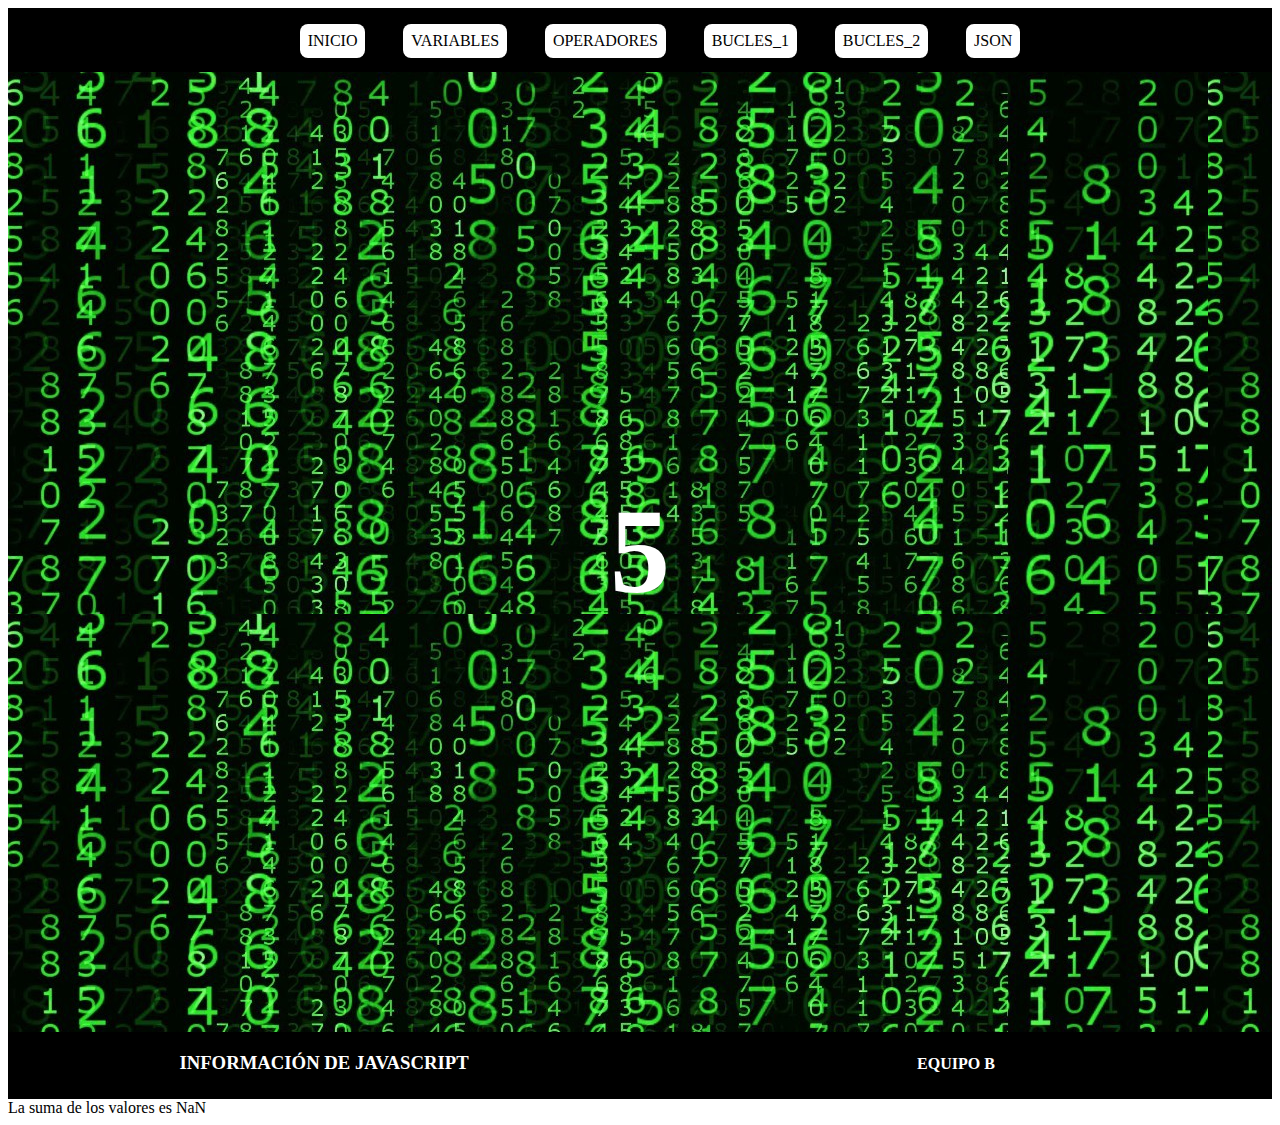
<file: acumulator.html>
<!DOCTYPE html>
<html>
<head>
<title>Ejemplo de JavaScript</title>
<meta charset="UTF-8">
<link rel="stylesheet" href="/css/style.css">
</head>
<body>
    <nav>
    <div class="menu">
        <ul>
            <li><a href="/index.html">INICIO</a></li>
            <li><a href="#">VARIABLES</a></li>
            <li><a href="/javaoperadores.html">OPERADORES</a></li>
            <li><a href="/bucle_1.html">BUCLES_1</a></li>
            <li><a href="/bucle.html">BUCLES_2</a></li>
            <li><a href="/json.html">JSON</a></li>
        </ul>

    </div>
</nav>
<main class="joni">
  
    <div>
        <h2>5</h2>
    </div>
</main>
<footer>
    <div class="parte_1">
        <h3>INFORMACIÓN DE JAVASCRIPT</h3>
    </div>
    <div class="parte_1">
        <h4>EQUIPO B</h4>
    </div>
</footer>
<script>
var x=1;
var suma=0;
var valor;
while (x<=5)
{
valor=prompt('Ingrese valor:','');
valor=parseInt(valor);
suma=suma+valor;
x=x+1;
}
document.write('La suma de los valores es '+suma+'<br>');
</script>

</body>
</html>
</file>
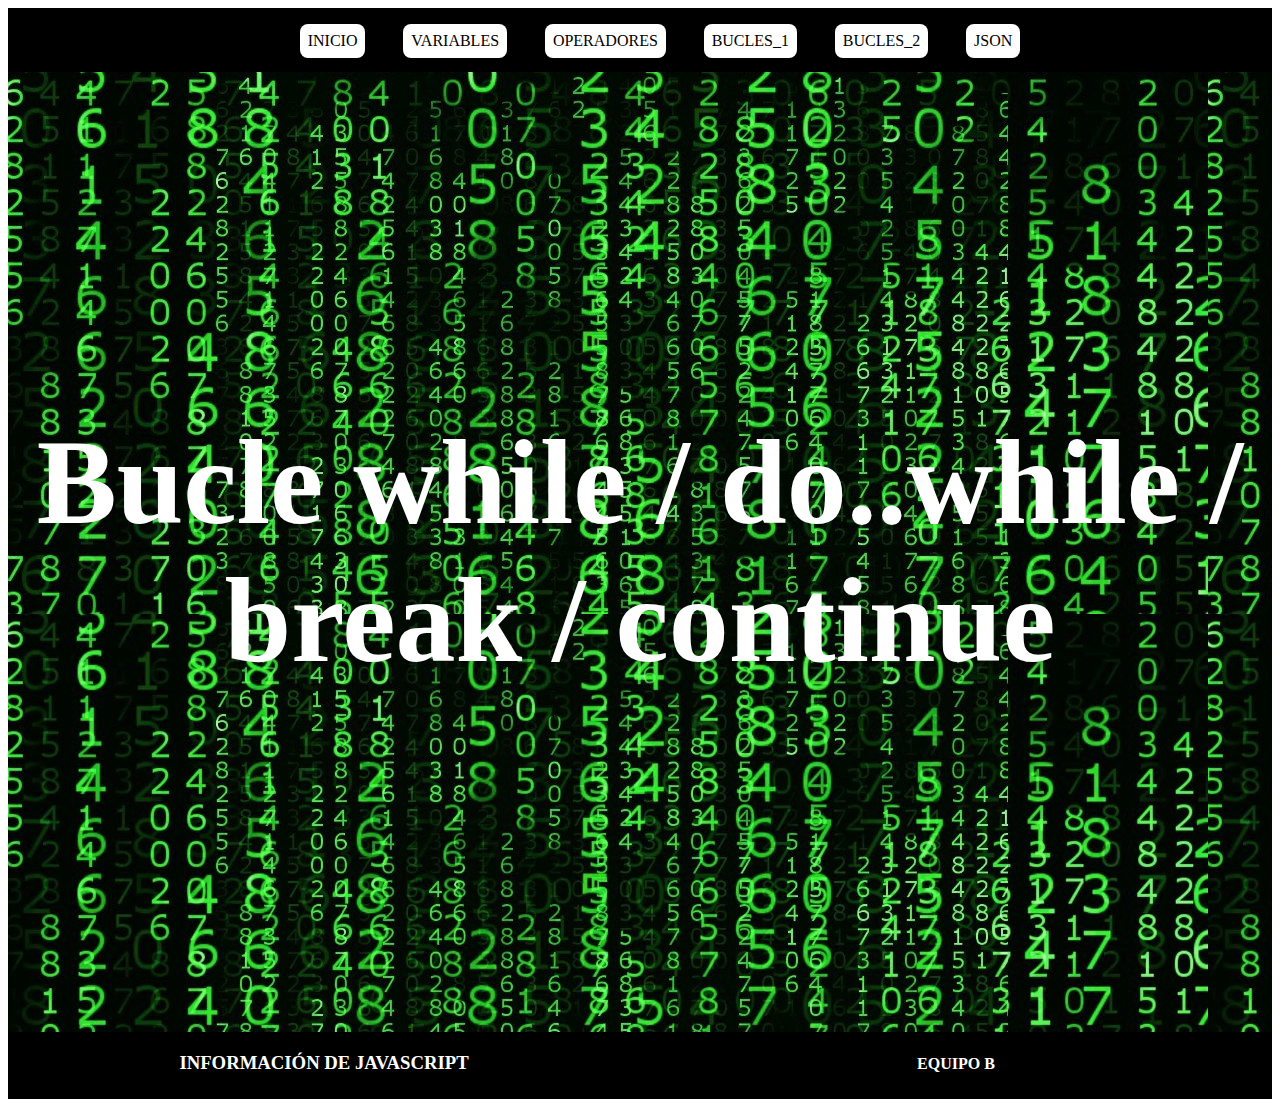
<file: bucle.html>
<!DOCTYPE html>
<html lang="en">

<head>
    <meta charset="UTF-8">
    <meta name="viewport" content="width=device-width, initial-scale=1.0">
    <link rel="stylesheet" href="/css/style.css">
    <title>Document</title>
</head>

<body>

    <nav>
        <div class="menu">
            <ul>
                <li><a href="/index.html">INICIO</a></li>
                <li><a href="#">VARIABLES</a></li>
                <li><a href="/javaoperadores.html">OPERADORES</a></li>
                <li><a href="/bucle_1.html">BUCLES_1</a></li>
                <li><a href="/bucle.html">BUCLES_2</a></li>
                <li><a href="/json.html">JSON</a></li>
            </ul>

        </div>
    </nav>
    
    
      <main class="joni">
      
        <div>
            <h2>Bucle while / do..while / break / continue</h2>
        
        </div>
    </main>  
    
    <footer>
        <div class="parte_1">
            <h3>INFORMACIÓN DE JAVASCRIPT</h3>
        </div>
        <div class="parte_1">
            <h4>EQUIPO B</h4>
        </div>
    
    </footer>
<!--bucle while-->

<script src="/script.js/jbucle_w.js"></script>

</body>

</html>
</file>
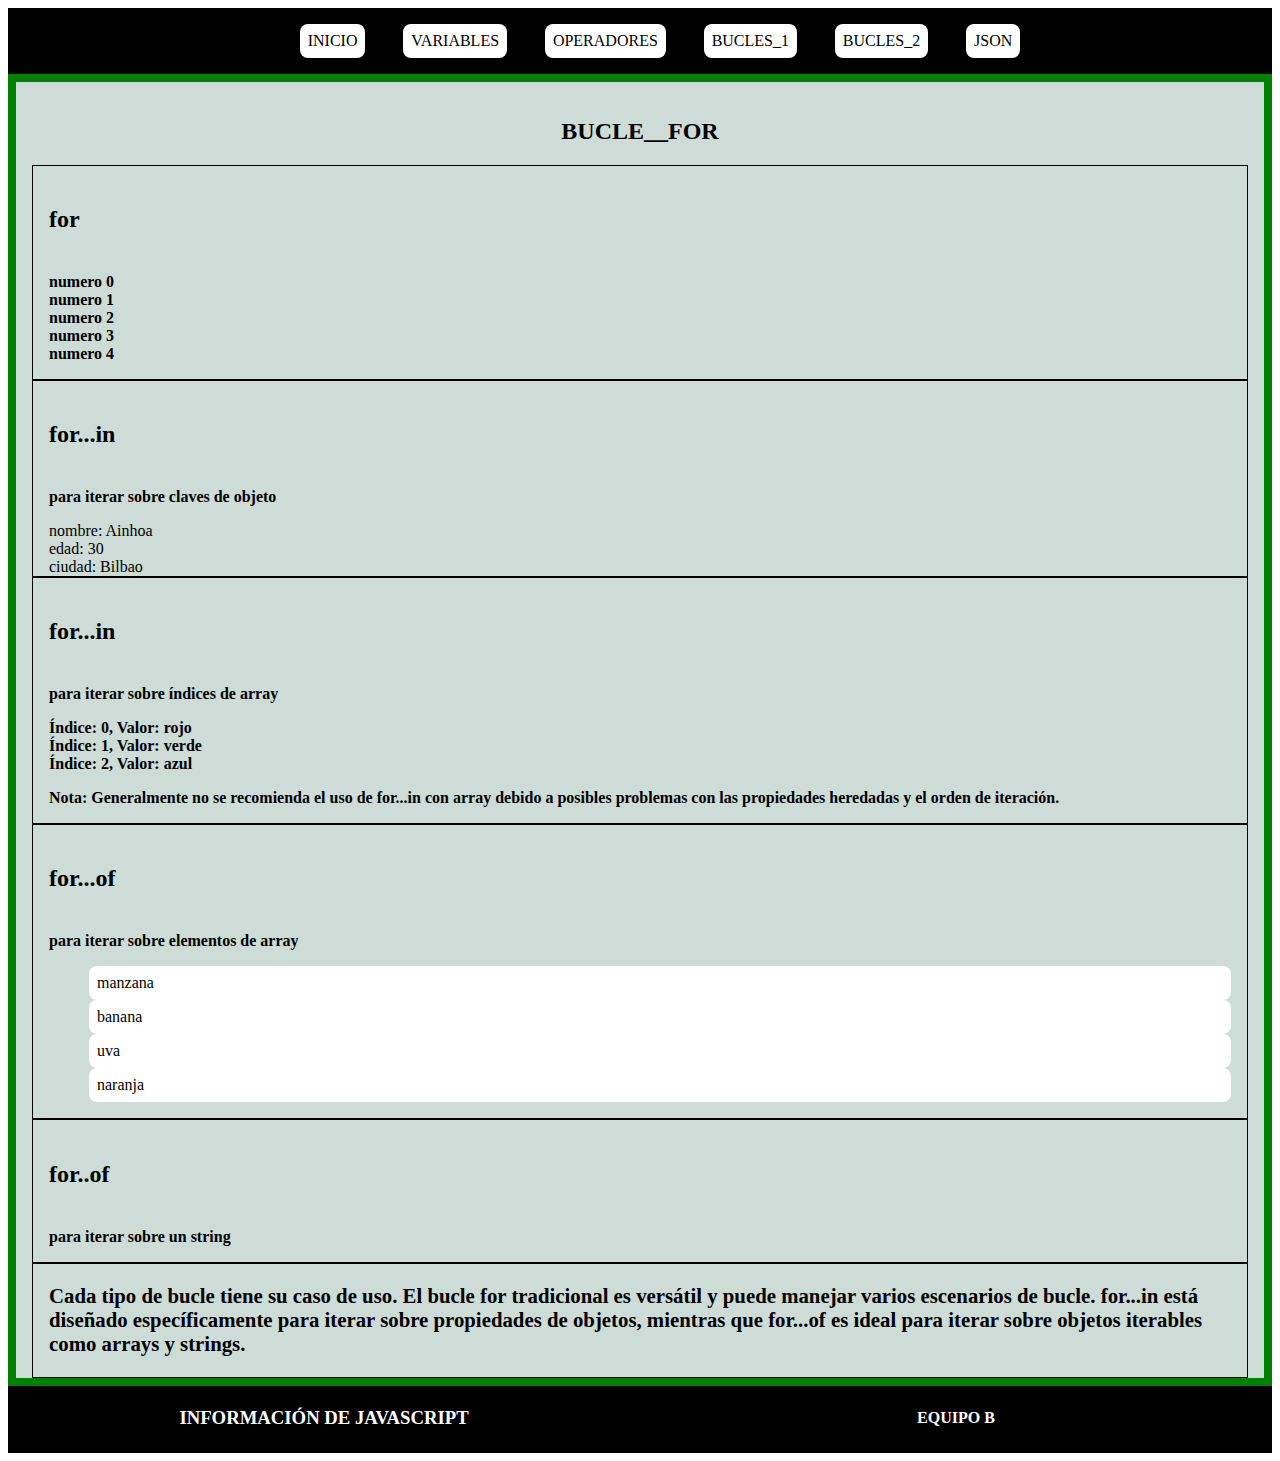
<file: bucle_1.html>
<!DOCTYPE html>
<html lang="en">
<head>
    <meta charset="UTF-8">
    <meta name="viewport" content="width=device-width, initial-scale=1.0">
    <link rel="stylesheet" href="/css/style_ana.css">
    <title>Document</title>
</head>
<body>
    <nav>
        <div class="menu">
          <ul>
            <li><a href="/index.html">INICIO</a></li>
            <li><a href="#">VARIABLES</a></li>
            <li><a href="/javaoperadores.html">OPERADORES</a></li>
            <li><a href="/bucle_1.html">BUCLES_1</a></li>
            <li><a href="/bucle.html">BUCLES_2</a></li>
            <li><a href="/json.html">JSON</a></li>
        </ul>

        </div>
    </nav>
    <main>
        <!---<div class="main_video">
            <video src="/recursos/The Matrix Raining Green Code Backdrop for OBS - Teams, Zoom calls in 4k.mp4" autoplay loop></video> </video>
        </div>--->
        <!---Ana-->

      <div class="bucle">
        <div class="titulobucle">
          <h2>BUCLE__FOR</h2>
        </div>

        <div>
          <div class="exemplos">
            <h5>for</h5>
            

            <p id="demo"></p>

            <script>
              let text = "";

              for (let i = 0; i < 5; i++) {
              text += "numero " + i + "<br>";
              }

              document.getElementById("demo").innerHTML = text;
            </script>

          </div>

          <div class="exemplos">
            <h5>for...in</h5>
            <p>para iterar sobre claves de objeto</p>

            <script>
              const persona = { nombre: 'Ainhoa', edad: 30, ciudad: 'Bilbao' };
              for (let propiedad in persona) {
                document.write(propiedad + ': ' + persona[propiedad] + '<br>');
              }
            </script>
          </div>

          <div class="exemplos">
            <h5>for...in</h5>
            <p>para iterar sobre índices de array</p>
            <p id="resultado"></p>

            <script>
              // Array de colores
              const colores = ['rojo', 'verde', 'azul'];

              // Elemento HTML donde mostraremos los resultados
              const resultadoElemento = document.getElementById('resultado');

              // Iterar sobre índices usando for...in
              for (let indice in colores) {
                if (colores.hasOwnProperty(indice)) {
                  resultadoElemento.innerHTML += `Índice: ${indice}, Valor: ${colores[indice]}<br>`;
                }
              }
            </script>
            <p>
              Nota: Generalmente no se recomienda el uso 
              de for...in con array debido
              a posibles problemas con las propiedades 
              heredadas y el orden de iteración.
            </p>
          </div>

          <div class="exemplos">
            <h5>for...of</h5>
            <p>para iterar sobre elementos de array</p>
            <ul id="lista-frutas"></ul>

            <script>
              // Array de frutas
              const frutas = ['manzana', 'banana', 'uva', 'naranja'];
            
              // Elemento HTML (lista) donde mostraremos los resultados
              const listaFrutasElemento = document.getElementById('lista-frutas');
            
              // Iterar sobre elementos usando for...of
              for (let fruta of frutas) {
                // Crear un nuevo elemento de lista y agregarlo a la lista
                const nuevoElementoLista = document.createElement('li');
                nuevoElementoLista.textContent = fruta;
                listaFrutasElemento.appendChild(nuevoElementoLista);
              }
            </script>
          </div>

          <div class="exemplos">
            <h5>for..of</h5>
            <p>para iterar sobre un string</p>

            <p id="demo"></p>

            <script>
            let language = "JavaScript";

            let text = "";
            for (let x of language) {
              text += x + "<br>";
            }

            document.getElementById("demo").innerHTML = text;
            </script>
            
            
          </div>
          <div class="exemplos">
            <p class="conclucion">
              Cada tipo de bucle tiene su caso de uso. El bucle for tradicional
             es versátil y puede manejar varios escenarios de bucle. 
             for...in está diseñado específicamente para iterar sobre 
             propiedades de objetos, 
            mientras que for...of es ideal para iterar sobre objetos 
            iterables como arrays y strings.
            </p>
          </div>
        </div>
      </div>
    </main>
    <footer>
        <div class="parte_1">
            <h3>INFORMACIÓN DE JAVASCRIPT</h3>
        </div>
        <div class="parte_1">
            <h4>EQUIPO B</h4>
        </div>
    </footer>

    <script src="script.js/ana.js" ></script>
</body>
</html>
</file>
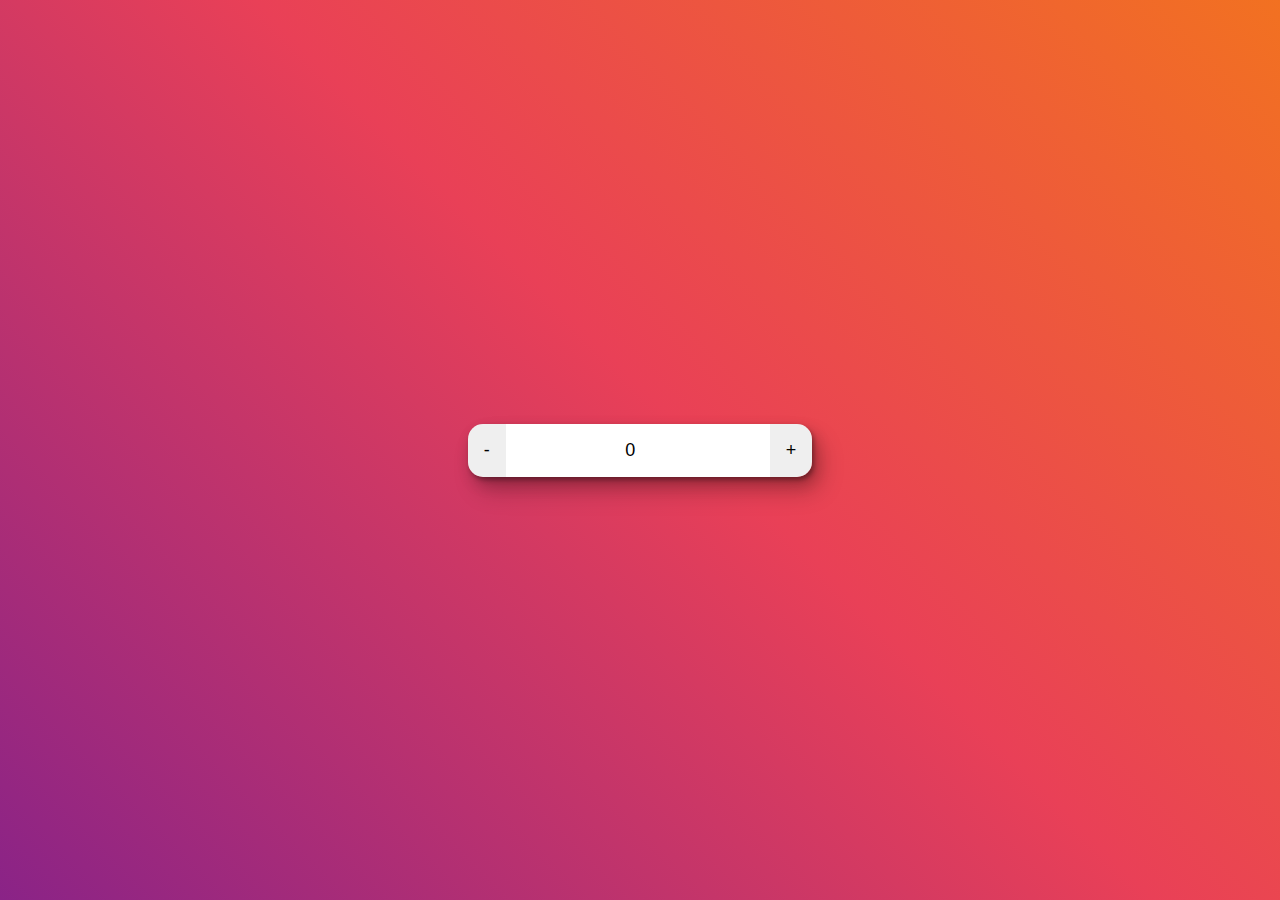
<file: javaoperadores.html>
<!DOCTYPE html>
<html lang="en">
<head>
    <meta charset="UTF-8">
    <meta name="viewport" content="width=device-width, initial-scale=1.0">
    <link rel="stylesheet" href="/css/operadores1.css">
    <title>Document</title>
</head>
<body>
   
       
    <div class="input-group">
        <button id="decrement">-</button>
        <input type="number" id="input" value="0" readonly>
        <button id="increment">+</button>
      </div>
    



      <script src="/script.js/javaoperadores.js"></script>
    
</body>
</html>
</file>
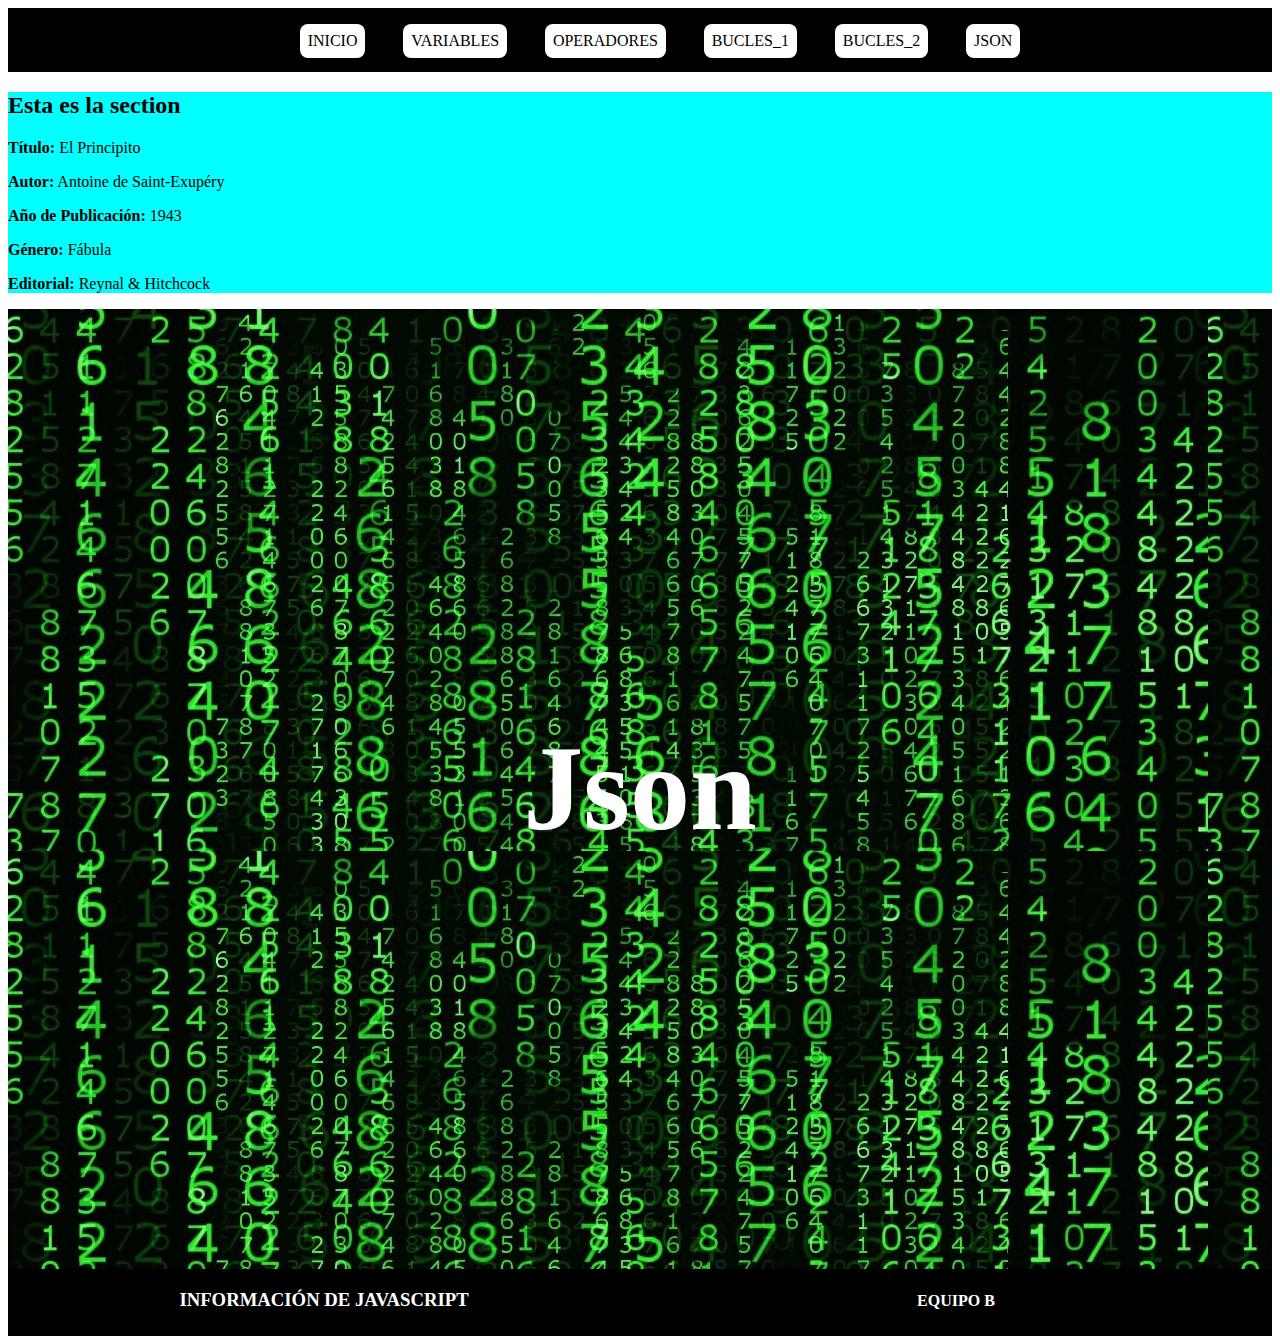
<file: json.html>
<!DOCTYPE html>
<html lang="en">
<head>
    <meta charset="UTF-8">
    <meta name="viewport" content="width=device-width, initial-scale=1.0">
    <link rel="stylesheet" href="/css/style.css">
    <title>Document</title>
</head>
<body>
    <nav>
        <div class="menu">
            <ul>
                <li><a href="/index.html">INICIO</a></li>
                <li><a href="#">VARIABLES</a></li>
                <li><a href="/javaoperadores.html">OPERADORES</a></li>
                <li><a href="/bucle_1.html">BUCLES_1</a></li>
                <li><a href="/bucle.html">BUCLES_2</a></li>
                <li><a href="/json.html">JSON</a></li>
            </ul>

        </div>
    </nav>

    <section id="section">
<h2>Esta es la section</h2>
    </section>
   
    <main class="joni">
        <div>
            <h2>Json</h2>
            
        </div>
    </main>
    
    <footer>
        <div class="parte_1">
            <h3>INFORMACIÓN DE JAVASCRIPT</h3>
        </div>
        <div class="parte_1">
            <h4>EQUIPO B</h4>
        </div>
    </footer>

    <script src= "/script.js/json.js"></script>
</body>
</html>
</file>
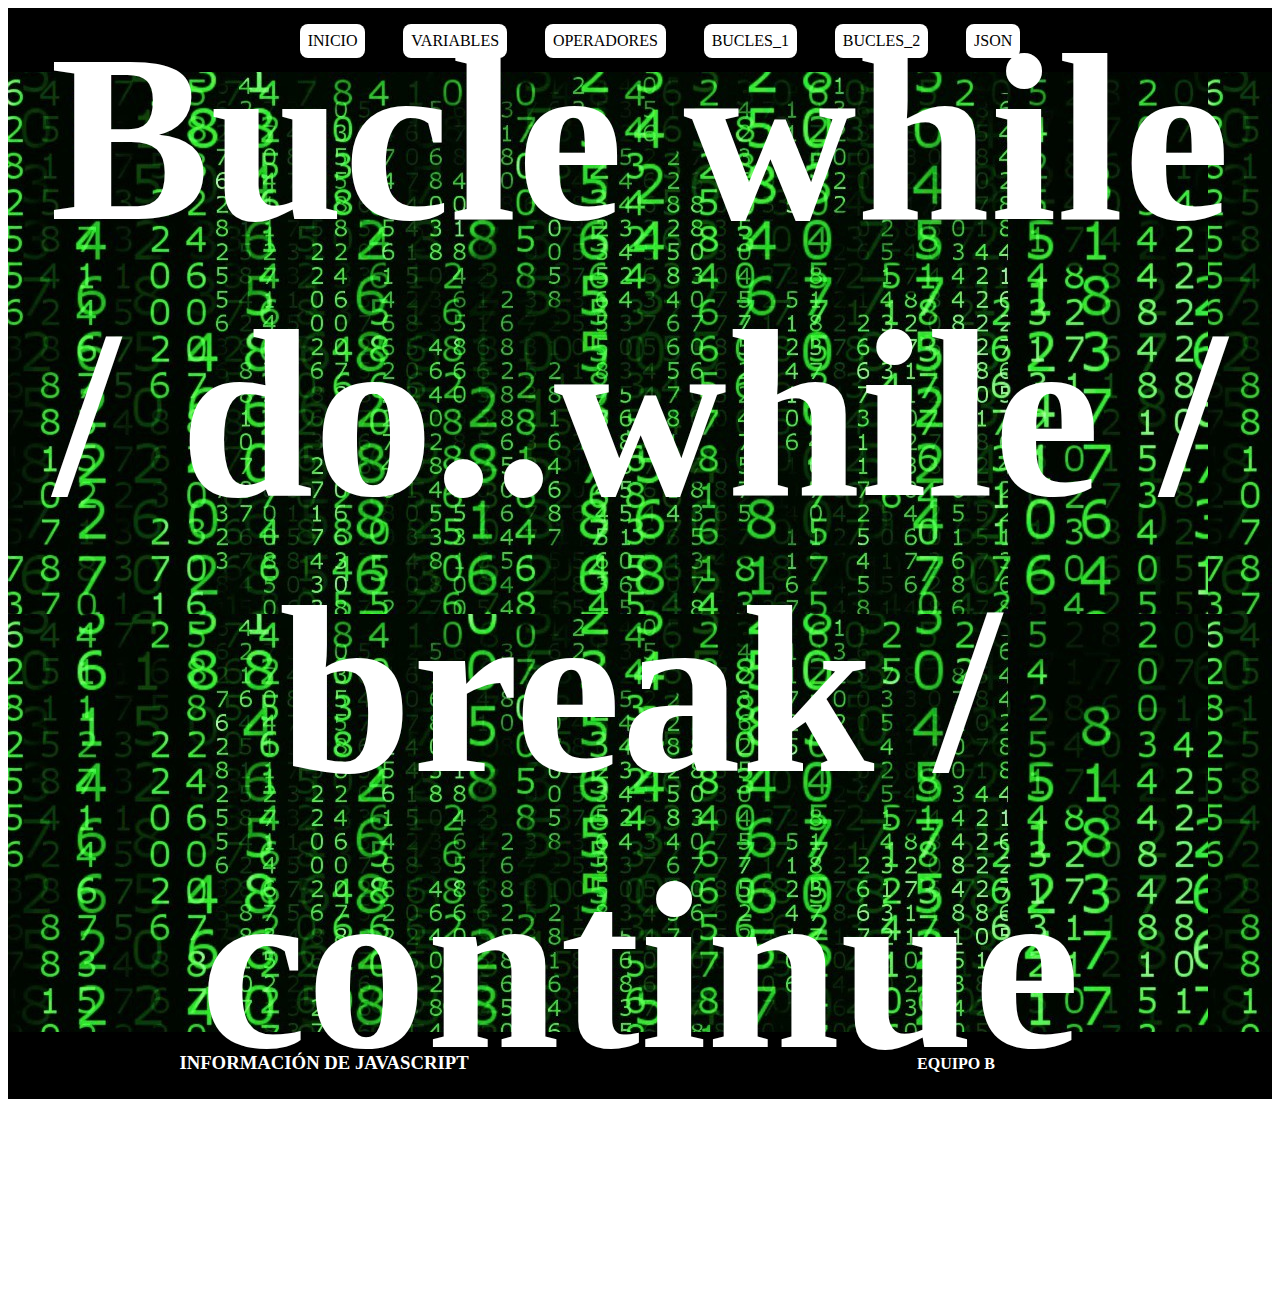
<file: practica_1/bucle.html>
<!DOCTYPE html>
<html lang="en">

<head>
    <meta charset="UTF-8">
    <meta name="viewport" content="width=device-width, initial-scale=1.0">
    <link rel="stylesheet" href="style.css">
    <title>Document</title>
</head>

<body>
    <nav>
        <div class="menu">
            <ul>
                <li><a href="/practica_1/index.html">INICIO</a></li>
                <li><a href="#">VARIABLES</a></li>
                <li><a href="/javaoperadores.html">OPERADORES</a></li>
                <li><a href="/practica_1/bucle_1.html">BUCLES_1</a></li>
                <li><a href="/practica_1/bucle.html">BUCLES_2</a></li>
                <li><a href="/practica_1/json.html">JSON</a></li>
            </ul>

        </div>
    </nav>
    <main class="joni">
      
        <div>
            <h2>Bucle while / do..while / break / continue</h2>
        </div>
    </main>
    <footer>
        <div class="parte_1">
            <h3>INFORMACIÓN DE JAVASCRIPT</h3>
        </div>
        <div class="parte_1">
            <h4>EQUIPO B</h4>
        </div>
    </footer>
<!--bucle while-->
<script src="script.js/jbucle_w.js"></script>

</body>

</html>
</file>
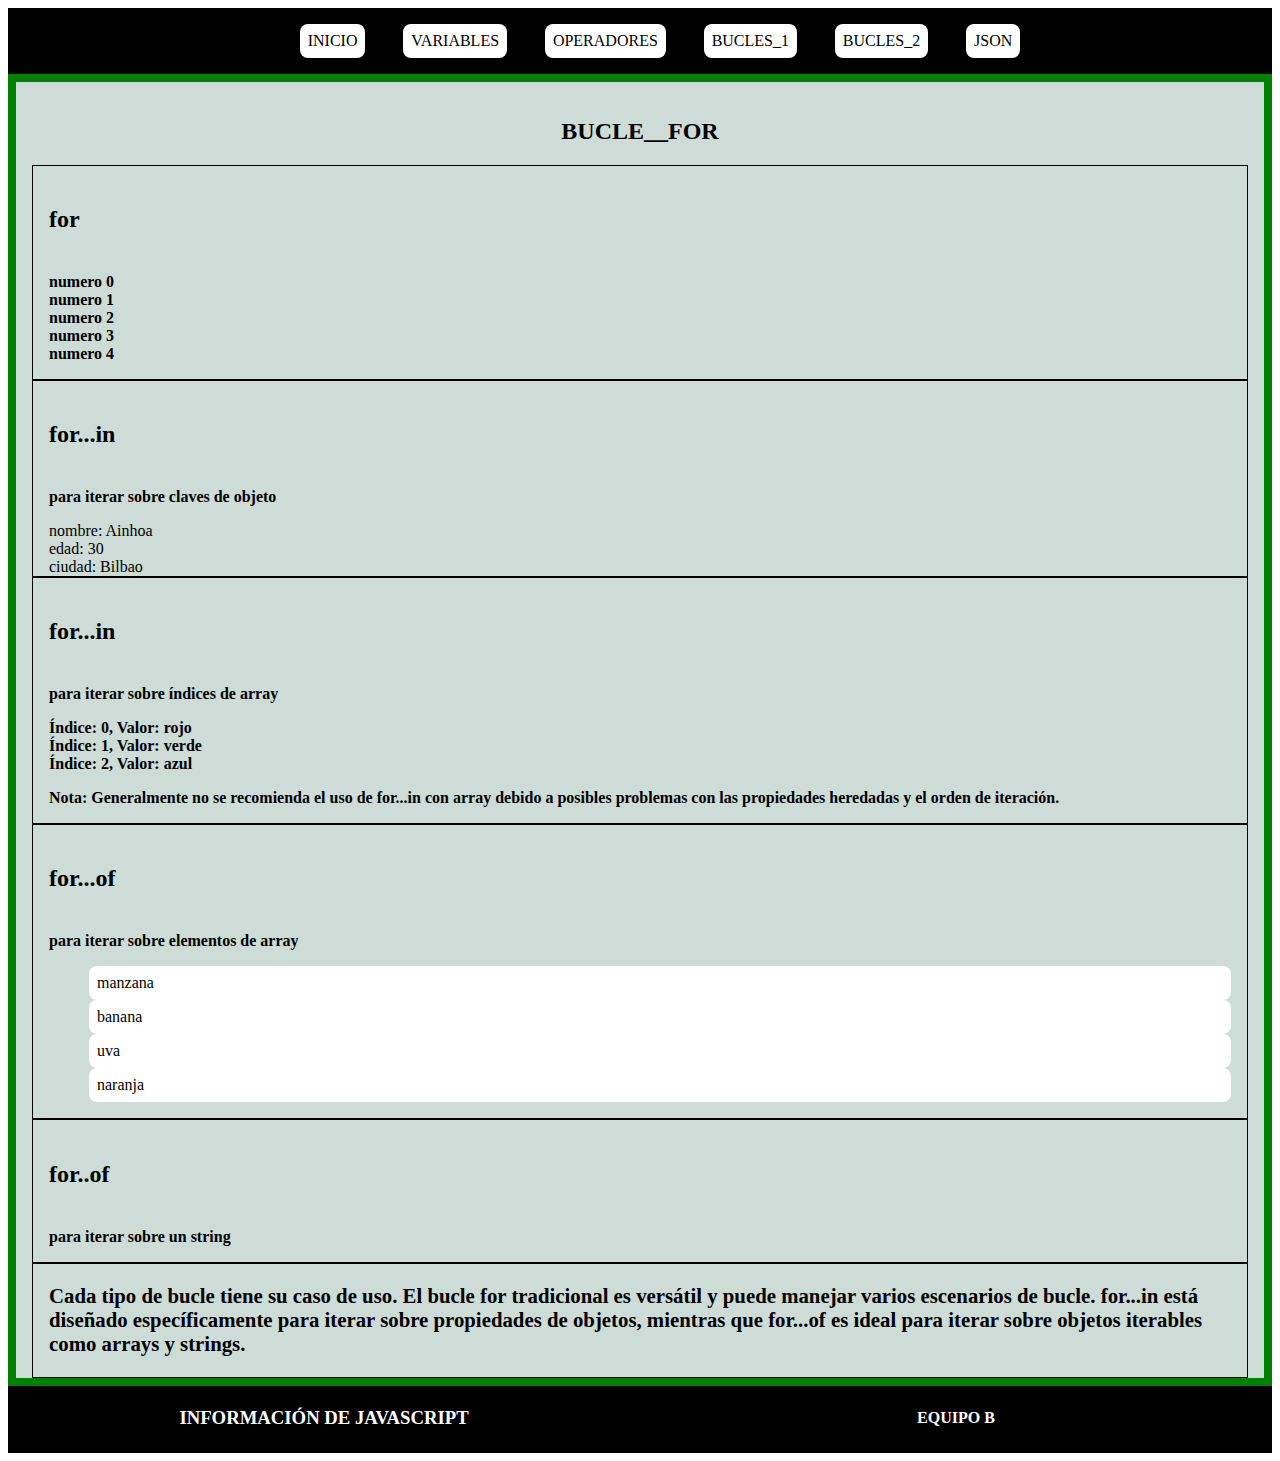
<file: practica_1/bucle_1.html>
<!DOCTYPE html>
<html lang="en">
<head>
    <meta charset="UTF-8">
    <meta name="viewport" content="width=device-width, initial-scale=1.0">
    <link rel="stylesheet" href="style_ana.css">
    <title>Document</title>
</head>
<body>
    <nav>
        <div class="menu">
            <ul>
                <li><a href="/index.html">INICIO</a></li>
                <li><a href="#">VARIABLES</a></li>
                <li><a href="/javaoperadores.html">OPERADORES</a></li>
                <li><a href="/bucle_1.html">BUCLES_1</a></li>
                <li><a href="/bucle.html">BUCLES_2</a></li>
                <li><a href="/json.html">JSON</a></li>
            </ul>

        </div>
    </nav>
    <main>
        <!---<div class="main_video">
            <video src="/recursos/The Matrix Raining Green Code Backdrop for OBS - Teams, Zoom calls in 4k.mp4" autoplay loop></video> </video>
        </div>--->
        <!---Ana-->

      <div class="bucle">
        <div class="titulobucle">
          <h2>BUCLE__FOR</h2>
        </div>

        <div>
          <div class="exemplos">
            <h5>for</h5>
            

            <p id="demo"></p>

            <script>
              let text = "";

              for (let i = 0; i < 5; i++) {
              text += "numero " + i + "<br>";
              }

              document.getElementById("demo").innerHTML = text;
            </script>

          </div>

          <div class="exemplos">
            <h5>for...in</h5>
            <p>para iterar sobre claves de objeto</p>

            <script>
              const persona = { nombre: 'Ainhoa', edad: 30, ciudad: 'Bilbao' };
              for (let propiedad in persona) {
                document.write(propiedad + ': ' + persona[propiedad] + '<br>');
              }
            </script>
          </div>

          <div class="exemplos">
            <h5>for...in</h5>
            <p>para iterar sobre índices de array</p>
            <p id="resultado"></p>

            <script>
              // Array de colores
              const colores = ['rojo', 'verde', 'azul'];

              // Elemento HTML donde mostraremos los resultados
              const resultadoElemento = document.getElementById('resultado');

              // Iterar sobre índices usando for...in
              for (let indice in colores) {
                if (colores.hasOwnProperty(indice)) {
                  resultadoElemento.innerHTML += `Índice: ${indice}, Valor: ${colores[indice]}<br>`;
                }
              }
            </script>
            <p>
              Nota: Generalmente no se recomienda el uso 
              de for...in con array debido
              a posibles problemas con las propiedades 
              heredadas y el orden de iteración.
            </p>
          </div>

          <div class="exemplos">
            <h5>for...of</h5>
            <p>para iterar sobre elementos de array</p>
            <ul id="lista-frutas"></ul>

            <script>
              // Array de frutas
              const frutas = ['manzana', 'banana', 'uva', 'naranja'];
            
              // Elemento HTML (lista) donde mostraremos los resultados
              const listaFrutasElemento = document.getElementById('lista-frutas');
            
              // Iterar sobre elementos usando for...of
              for (let fruta of frutas) {
                // Crear un nuevo elemento de lista y agregarlo a la lista
                const nuevoElementoLista = document.createElement('li');
                nuevoElementoLista.textContent = fruta;
                listaFrutasElemento.appendChild(nuevoElementoLista);
              }
            </script>
          </div>

          <div class="exemplos">
            <h5>for..of</h5>
            <p>para iterar sobre un string</p>

            <p id="demo"></p>

            <script>
            let language = "JavaScript";

            let text = "";
            for (let x of language) {
              text += x + "<br>";
            }

            document.getElementById("demo").innerHTML = text;
            </script>
            
            
          </div>
          <div class="exemplos">
            <p class="conclucion">
              Cada tipo de bucle tiene su caso de uso. El bucle for tradicional
             es versátil y puede manejar varios escenarios de bucle. 
             for...in está diseñado específicamente para iterar sobre 
             propiedades de objetos, 
            mientras que for...of es ideal para iterar sobre objetos 
            iterables como arrays y strings.
            </p>
          </div>
        </div>
      </div>
    </main>
    <footer>
        <div class="parte_1">
            <h3>INFORMACIÓN DE JAVASCRIPT</h3>
        </div>
        <div class="parte_1">
            <h4>EQUIPO B</h4>
        </div>
    </footer>
</body>
</html>
</file>
<file: css/style.css>
/* General */
* a{text-decoration: none;
    color: black;}
  ul{list-style: none;}
/* específico */ 
/* nav */
nav{width: 100%;
    background-color: black;
    height: 4rem;
   }
.menu{width: 100%;
      display: flex;
      align-items: center;
      justify-content:center;
   }
.menu ul{width: 60%;
         display: flex;
         align-items: center;
         justify-content: space-around;
        }
li{background-color: white;
   color: black;
   padding: 0.5rem;
   border-radius: 0.5rem;
  }
/* main */
main{display: flex;
      flex-direction: column;
      justify-content: center;
      align-items: center;
      background-image: url(/recursos/matrix.jpg);
      color: black;
    }

.joni{
       justify-content: center;
       align-items: center;
       display: flex;
       height: 60rem;
       color: white;
       font-size: 5rem;
      }
.joni div{justify-content:center;
           align-items: center;
           text-align: center;
          }

.contenedor{width: 50%;
           justify-content: center;
           display: flex;
           align-items: center;
           flex-direction: column;
           border: 0.5rem solid red;
           box-shadow: 0,5rem blue;
           margin-top: 3rem;
           margin-bottom: 3rem;
           background-color: white;
          }

/*Crea un contenedor relativo para el video, 
con una altura del 100% de la ventana gráfica (100vh)
 y oculta el desbordamiento para que no haya barras de desplazamiento.*/
.video-container {
   position: relative;
   height: 100vh;
   overflow: hidden;
}
/*Posiciona el video absolutamente en la esquina superior izquierda
 y ajusta su tamaño para cubrir todo el contenedor 
 (100% de ancho y alto). object-fit: cover;
  garantiza que el video se ajuste correctamente sin distorsión.*/
#background-video {
   position: absolute;
   top: 0;
   left: 0;
   width: 100%;
   height: 100%;
   object-fit: cover;
}
/*overlay: Crea una capa superpuesta absoluta 
con un fondo negro semitransparente (rgba(0, 0, 0, 0.5)). 
display: flex; justify-content: center; align-items: center;
 se utiliza para centrar vertical 
 y horizontalmente el contenido de la capa.*/
.overlay {
   position: absolute;
   top: 0;
   left: 0;
   width: 100%;
   height: 100%;
   background: rgba(0, 0, 0, 0.5); /* Ajusta la opacidad del fondo negro */
   display: flex;
   justify-content: center;
   align-items: center;
}

.text {
   text-align: center;
   color:red; /* Color del texto */
}

.text h1 {
   margin: 0;
   font-size: 4rem; /* Tamaño del texto */
}

/*main de la pagina de bucle_2*/

.elemento {
   border: 1px solid #ccc;
   margin: 10px;
   padding: 10px;
}
/*css ejemplo do while*/

#output {
   margin-top: 20px;
}
/* Footer */
footer{background-color: black;
       display: flex;
       width: 100%;
       justify-content: center;
       align-items: center;
       margin-top: 0;
      }
       
.parte_1{color:white;
         /*background-color: white;*/
         justify-content: center;
         align-items: center;
         width: 50%;
         padding: 0.1rem;
         text-align: center;
         height: 4rem;
        }

section{ 
   background-color: aqua;
}
</file>
<file: css/style_ana.css>
/* General */
* a{text-decoration: none;
    color: black;}
  ul{list-style: none;}
/* específico */ 
/* nav */
nav{width: 100%;
    background-color: black;
   }
.menu{width: 100%;
      display: flex;
      align-items: center;
      justify-content:center;
   }
.menu ul{width: 60%;
         display: flex;
         align-items: center;
         justify-content: space-around;
        }
li{background-color: white;
   color: black;
   padding: 0.5rem;
   border-radius: 0.5rem;
  }
/* main */

/*.main_video video{width: 100%;
           height: 100%;
          } */

.bucle {
   border: 0.5rem solid green;
   padding-left: 1rem;
   padding-right: 1rem;
   background-color: rgb(205, 220, 215);
}
.titulobucle {
   display: flex;
   justify-content: center;
   padding-top: 1rem;
}
h5 {
   color: black;
   font-weight: bold;
   font-size: 1.5rem;
}
.exemplos {
   border: 0.1rem solid black;
   padding-left: 1rem;
   padding-right: 1rem;
}
p {
   font-weight: bold;
   font-size: 1rem;
}
.conclucion {
   font-size: 1.3rem;
}
/* Footer */
footer{background-color: black;
       display: flex;
       width: 100%;
       justify-content: center;
       align-items: center;
       margin-top: 0;
      }
       
.parte_1{color:white;
         /*background-color: white;*/
         justify-content: center;
         align-items: center;
         width: 50%;
         padding: 0.1rem;
         text-align: center;
         height: 4rem;
        }
</file>
<file: css/operadores1.css>
* {
    margin: 0;
    padding: 0;
    box-sizing: border-box;
  }
  body {
    background: linear-gradient(
      225deg,
      rgba(242, 113, 33, 1) 0%,
      rgba(233, 64, 87, 1) 47%,
      rgba(138, 35, 135, 1) 100%
    );
    display: flex;
    justify-content: center;
    align-items: center;
    width: 100%;
    height: 100vh;
    padding: 0 1rem;
  }
  
  .input-group {
    display: flex;
    justify-content: center;
    align-items: center;
    flex-direction: row;
    box-shadow: 2px 3px 4px rgba(0, 0, 0, 0.3), 4px 7px 15px rgba(0, 0, 0, 0.2),
      9px 15px 25px rgba(0, 0, 0, 0.2);
    border-radius: 15px;
    max-width: 360px;
  }
  
  button,
  input {
    outline: none;
    border: none;
    padding: 16px;
    font-size: 18px;
  }
  
  input {
    width: 100%;
    text-align: center;
  }
  
  button {
    cursor: pointer;
  }
  button:nth-last-child(1) {
    border-bottom-right-radius: 15px;
    border-top-right-radius: 15px;
  }
  button:nth-child(1) {
    border-bottom-left-radius: 15px;
    border-top-left-radius: 15px;
  }
  
  button:hover {
    background-color: #e6e6e6;
  }
  button:nth-last-child(1):active {
    box-shadow: inset -4px 5px 10px rgba(0, 0, 0, 0.5);
  }
  button:nth-child(1):active {
    box-shadow: inset 4px 5px 10px rgba(0, 0, 0, 0.5);
  }
</file>
<file: practica_1/style.css>
/* General */
* a{text-decoration: none;
    color: black;}
  ul{list-style: none;}
/* específico */ 
/* nav */
nav{width: 100%;
    background-color: black;
    height: 4rem;
   }
.menu{width: 100%;
      display: flex;
      align-items: center;
      justify-content:center;
   }
.menu ul{width: 60%;
         display: flex;
         align-items: center;
         justify-content: space-around;
        }
li{background-color: white;
   color: black;
   padding: 0.5rem;
   border-radius: 0.5rem;
  }
/* main */
main{display: flex;
      flex-direction: column;
      justify-content: center;
      align-items: center;
      background-image: url(/recursos/matrix.jpg);
      color: black;
    }
.joni{height: 5rem;
       justify-content: center;
       align-items: center;
       display: flex;
       height: 60rem;
       color: white;
       font-size: 10rem;
      }
.joni div{justify-content:center;
           align-items: center;
           text-align: center;
          }
.contenedor{width: 50%;
           justify-content: center;
           display: flex;
           align-items: center;
           flex-direction: column;
           border: 0.5rem solid red;
           box-shadow: 0,5rem blue;
           margin-top: 3rem;
           margin-bottom: 3rem;
           background-color: white;
          }

/*Crea un contenedor relativo para el video, 
con una altura del 100% de la ventana gráfica (100vh)
 y oculta el desbordamiento para que no haya barras de desplazamiento.*/
.video-container {
   position: relative;
   height: 100vh;
   overflow: hidden;
}
/*Posiciona el video absolutamente en la esquina superior izquierda
 y ajusta su tamaño para cubrir todo el contenedor 
 (100% de ancho y alto). object-fit: cover;
  garantiza que el video se ajuste correctamente sin distorsión.*/
#background-video {
   position: absolute;
   top: 0;
   left: 0;
   width: 100%;
   height: 100%;
   object-fit: cover;
}
/*overlay: Crea una capa superpuesta absoluta 
con un fondo negro semitransparente (rgba(0, 0, 0, 0.5)). 
display: flex; justify-content: center; align-items: center;
 se utiliza para centrar vertical 
 y horizontalmente el contenido de la capa.*/
.overlay {
   position: absolute;
   top: 0;
   left: 0;
   width: 100%;
   height: 100%;
   background: rgba(0, 0, 0, 0.5); /* Ajusta la opacidad del fondo negro */
   display: flex;
   justify-content: center;
   align-items: center;
}

.text {
   text-align: center;
   color:red; /* Color del texto */
}

.text h1 {
   margin: 0;
   font-size: 4rem; /* Tamaño del texto */
}

/*main de la pagina de bucle_2*/

.elemento {
   border: 1px solid #ccc;
   margin: 10px;
   padding: 10px;
}
/*css ejemplo do while*/

#output {
   margin-top: 20px;
}
/* Footer */
footer{background-color: black;
       display: flex;
       width: 100%;
       justify-content: center;
       align-items: center;
       margin-top: 0;
      }
       
.parte_1{color:white;
         /*background-color: white;*/
         justify-content: center;
         align-items: center;
         width: 50%;
         padding: 0.1rem;
         text-align: center;
         height: 4rem;
        }
</file>
<file: practica_1/style_ana.css>
/* General */
* a{text-decoration: none;
    color: black;}
  ul{list-style: none;}
/* específico */ 
/* nav */
nav{width: 100%;
    background-color: black;
   }
.menu{width: 100%;
      display: flex;
      align-items: center;
      justify-content:center;
   }
.menu ul{width: 60%;
         display: flex;
         align-items: center;
         justify-content: space-around;
        }
li{background-color: white;
   color: black;
   padding: 0.5rem;
   border-radius: 0.5rem;
  }
/* main */

/*.main_video video{width: 100%;
           height: 100%;
          } */

.bucle {
   border: 0.5rem solid green;
   padding-left: 1rem;
   padding-right: 1rem;
   background-color: rgb(205, 220, 215);
}
.titulobucle {
   display: flex;
   justify-content: center;
   padding-top: 1rem;
}
h5 {
   color: black;
   font-weight: bold;
   font-size: 1.5rem;
}
.exemplos {
   border: 0.1rem solid black;
   padding-left: 1rem;
   padding-right: 1rem;
}
p {
   font-weight: bold;
   font-size: 1rem;
}
.conclucion {
   font-size: 1.3rem;
}
/* Footer */
footer{background-color: black;
       display: flex;
       width: 100%;
       justify-content: center;
       align-items: center;
       margin-top: 0;
      }
       
.parte_1{color:white;
         /*background-color: white;*/
         justify-content: center;
         align-items: center;
         width: 50%;
         padding: 0.1rem;
         text-align: center;
         height: 4rem;
        }
</file>
